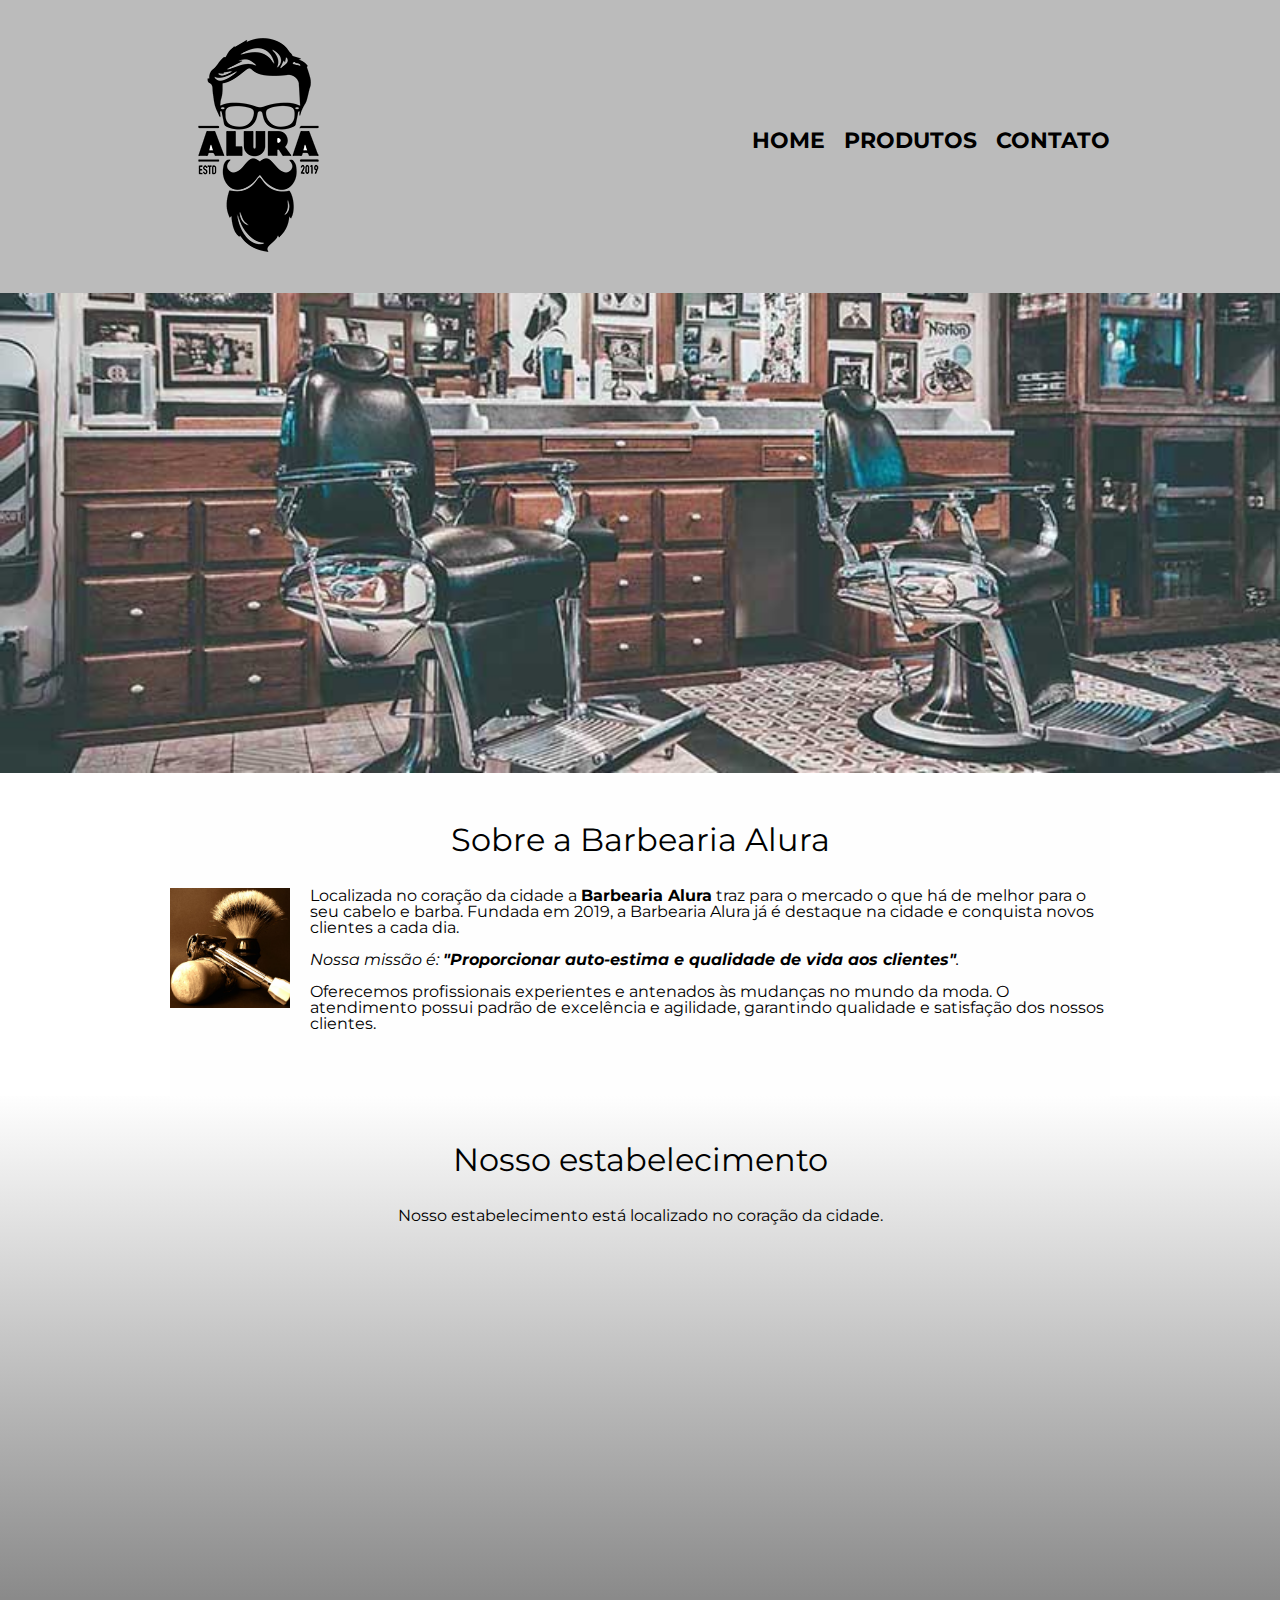
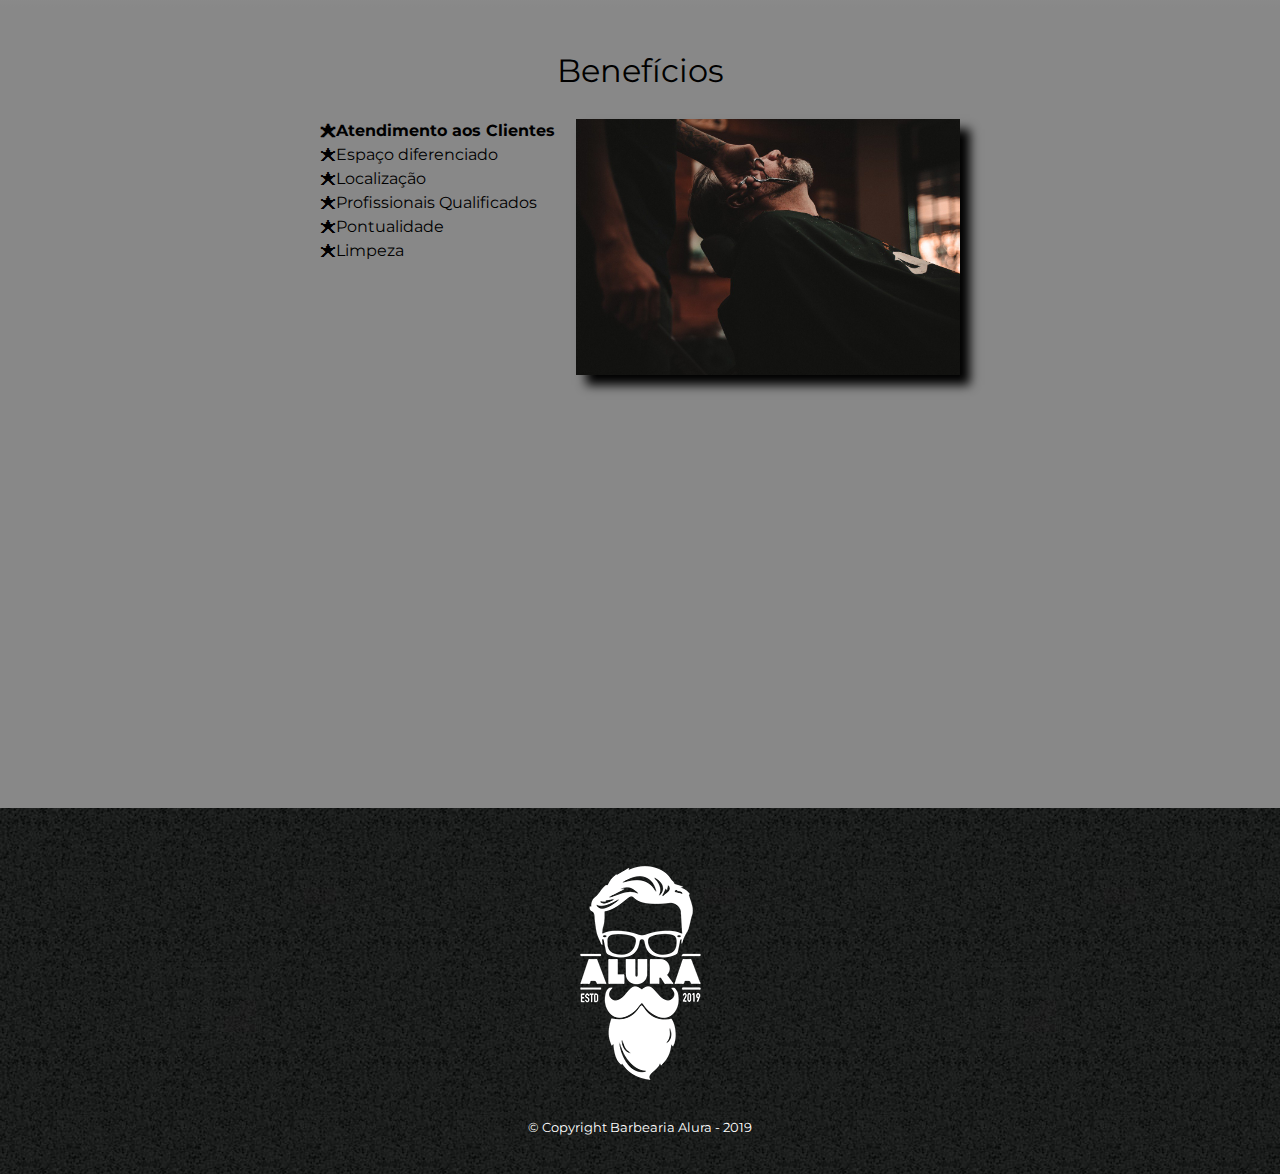
<file: index.html>
<!DOCTYPE html>
<html lang="pt-br">
	<head>
		<meta charset="UTF-8">
		<meta name="viewport" content="width=device-width">
		<title>Barbearia Alura</title>

		<link rel="stylesheet" href="reset.css">
		<link rel="stylesheet" href="style.css">
		<link href="https://fonts.googleapis.com/css?family=Montserrat&display=swap" rel="stylesheet">
	</head>

	<body>
		<header>
			<div class="caixa">
				<h1><img src="logo.png"></h1>
				<nav>
					<ul>
						<li><a href="index.html">Home</a></li>
						<li><a href="produtos.html">Produtos</a></li>
						<li><a href="contato.html">Contato</a></li>
					</ul>
				</nav>
			</div>
		</header>

		<img class="banner" src="banner.jpg">

		<main>
			<section class="principal">
				<h2 class="titulo-principal">Sobre a Barbearia Alura</h2>

				<img class="utensilios" src="utensilios.jpg" alt="Utensilios de um barbeiro.">
		 
				<p>Localizada no coração da cidade a <strong>Barbearia Alura</strong> traz para o mercado o que há de melhor para o seu cabelo e barba. Fundada em 2019, a Barbearia Alura já é destaque na cidade e conquista novos clientes a cada dia.</p>

				<p id="missao"><em>Nossa missão é: <strong>"Proporcionar auto-estima e qualidade de vida aos clientes"</strong>.</em></p>

				<p>Oferecemos profissionais experientes e antenados às mudanças no mundo da moda. O atendimento possui padrão de excelência e agilidade, garantindo qualidade e satisfação dos nossos clientes.</p>
			</section>

			<section class="mapa">
				<h3 class="titulo-principal">Nosso estabelecimento</h3>
				<p>Nosso estabelecimento está localizado no coração da cidade.</p>

				<div class="mapa-conteudo">
					<iframe src="https://www.google.com/maps/embed?pb=!1m18!1m12!1m3!1d3656.4483278365396!2d-46.63466568562861!3d-23.588249068469487!2m3!1f0!2f0!3f0!3m2!1i1024!2i768!4f13.1!3m3!1m2!1s0x94ce5a2b2ed7f3a1%3A0xab35da2f5ca62674!2sCaelum!5e0!3m2!1spt-BR!2sbr!4v1568814489656!5m2!1spt-BR!2sbr" width="100%" height="300" frameborder="0" style="border:0;" allowfullscreen=""></iframe>
				</div>
			</section>

			<section class="beneficios">
				<h3 class="titulo-principal">Benefícios</h3>

				<div class="conteudo-beneficios">
					<ul class="lista-beneficios">
						<li class="itens">Atendimento aos Clientes</li>
						<li class="itens">Espaço diferenciado</li>
						<li class="itens">Localização</li>
						<li class="itens">Profissionais Qualificados</li>
						<li class="itens">Pontualidade</li>
						<li class="itens">Limpeza</li>
					</ul><img src="beneficios.jpg" class="imagem-beneficios">
				</div>

				<div class="video">
					<iframe width="100%" height="315" src="https://www.youtube.com/embed/wcVVXUV0YUY" frameborder="0" allow="accelerometer; autoplay; encrypted-media; gyroscope; picture-in-picture" allowfullscreen></iframe>
				</div>
			</section>
		</main>

		<footer>
			<img src="logo-branco.png">
			<p class="copyright">&copy; Copyright Barbearia Alura - 2019</p>
		</footer>
	</body>
</html>
</file>
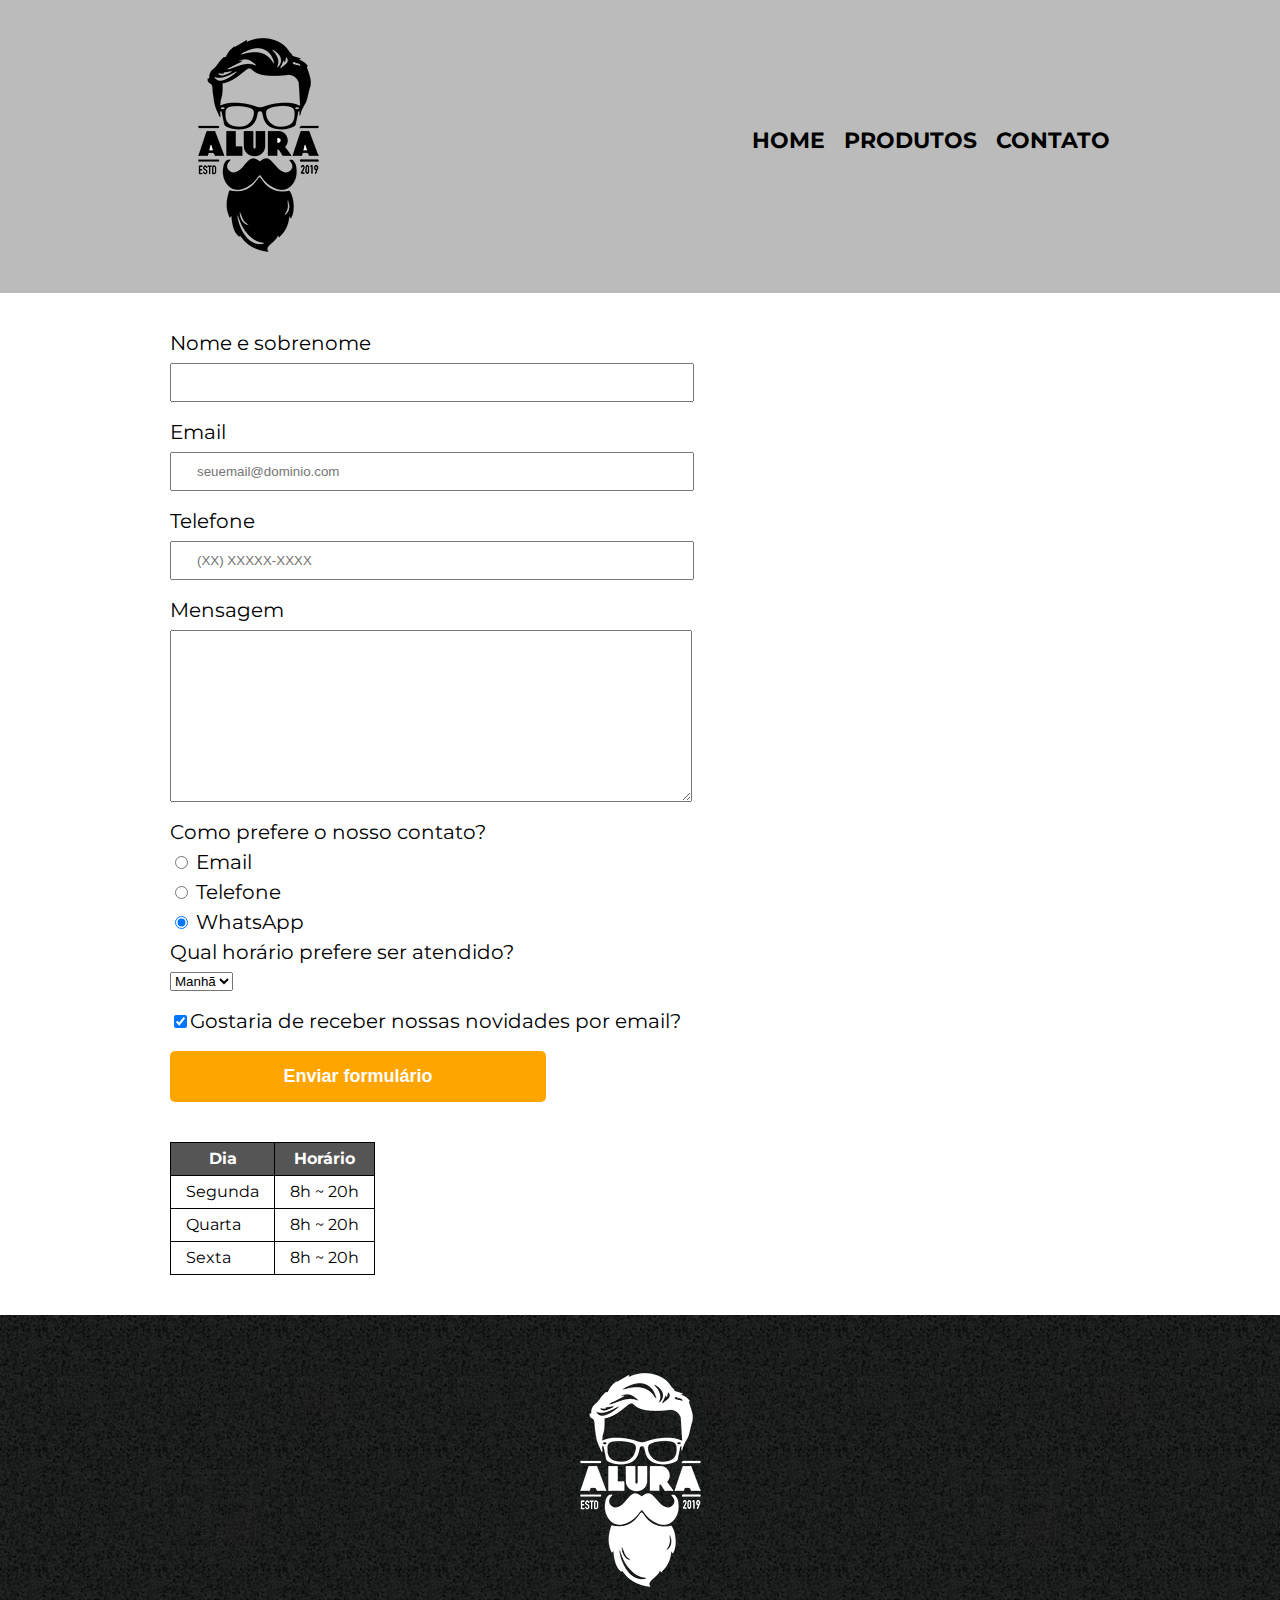
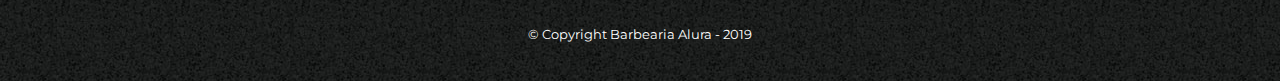
<file: contato.html>
<!DOCTYPE html>
<html>
	<head>
		<meta charset="UTF-8">
		<meta name="viewport" content="width=device-width">
		<title>Contato - Barbearia Alura</title>

		<link rel="stylesheet" href="reset.css">
		<link rel="stylesheet" href="style.css">
		<link href="https://fonts.googleapis.com/css?family=Montserrat&display=swap" rel="stylesheet">
	</head>
	<body>
		<header>
			<div class="caixa">
				<h1><img src="logo.png" alt="Logo da Barbearia Alura"></h1>

				<nav>
					<ul>
						<li><a href="index.html">Home</a></li>
						<li><a href="produtos.html">Produtos</a></li>
						<li><a href="contato.html">Contato</a></li>
					</ul>
				</nav>
			</div>
		</header>

		<main class="corpo-main">
			<form>
				<label for="nomesobrenome">Nome e sobrenome</label>
				<input type="text" id="nomesobrenome" class="input-padrao" required>

				<label for="email">Email</label>
				<input type="email" id="email" class="input-padrao" required placeholder="seuemail@dominio.com">

				<label for="telefone">Telefone</label>
				<input type="tel" id="telefone" class="input-padrao" required placeholder="(XX) XXXXX-XXXX">

				<label for="mensagem">Mensagem</label>
				<textarea cols="70" rows="10" id="mensagem" class="input-padrao" required></textarea>

				<fieldset>
					<legend>Como prefere o nosso contato?</legend>
					<label for="radio-email"><input type="radio" name="contato" value="email" id="radio-email"> Email</label>
					
					<label for="radio-telefone"><input type="radio" name="contato" value="telefone" id="radio-telefone"> Telefone</label>
					
					<label for="radio-whatsapp"><input type="radio" name="contato" value="whatsapp" id="radio-whatsapp" checked> WhatsApp</label>
				</fieldset>

				<fieldset>
					<legend>Qual horário prefere ser atendido?</legend>
					<select>
						<option>Manhã</option>
						<option>Tarde</option>
						<option>Noite</option>
					</select>
				</fieldset>

				<label class="checkbox"><input type="checkbox" checked>Gostaria de receber nossas novidades por email?</label>

				<input type="submit" value="Enviar formulário" class="enviar">
			</form>

			<table>
				<thead>
					<tr>
						<th>Dia</th>
						<th>Horário</th>
					</tr>
				</thead>
				<tbody>
					<tr>
						<td>Segunda</td>
						<td>8h ~ 20h</td>
					</tr>
					<tr>
						<td>Quarta</td>
						<td>8h ~ 20h</td>
					</tr>
					<tr>
						<td>Sexta</td>
						<td>8h ~ 20h</td>
					</tr>
				</tbody>	
			</table>
		</main>

		<footer>
			<img src="logo-branco.png" alt="Logo da Barbearia Alura">
			<p class="copyright">&copy; Copyright Barbearia Alura - 2019</p>
		</footer>
	</body>
</html>
</file>
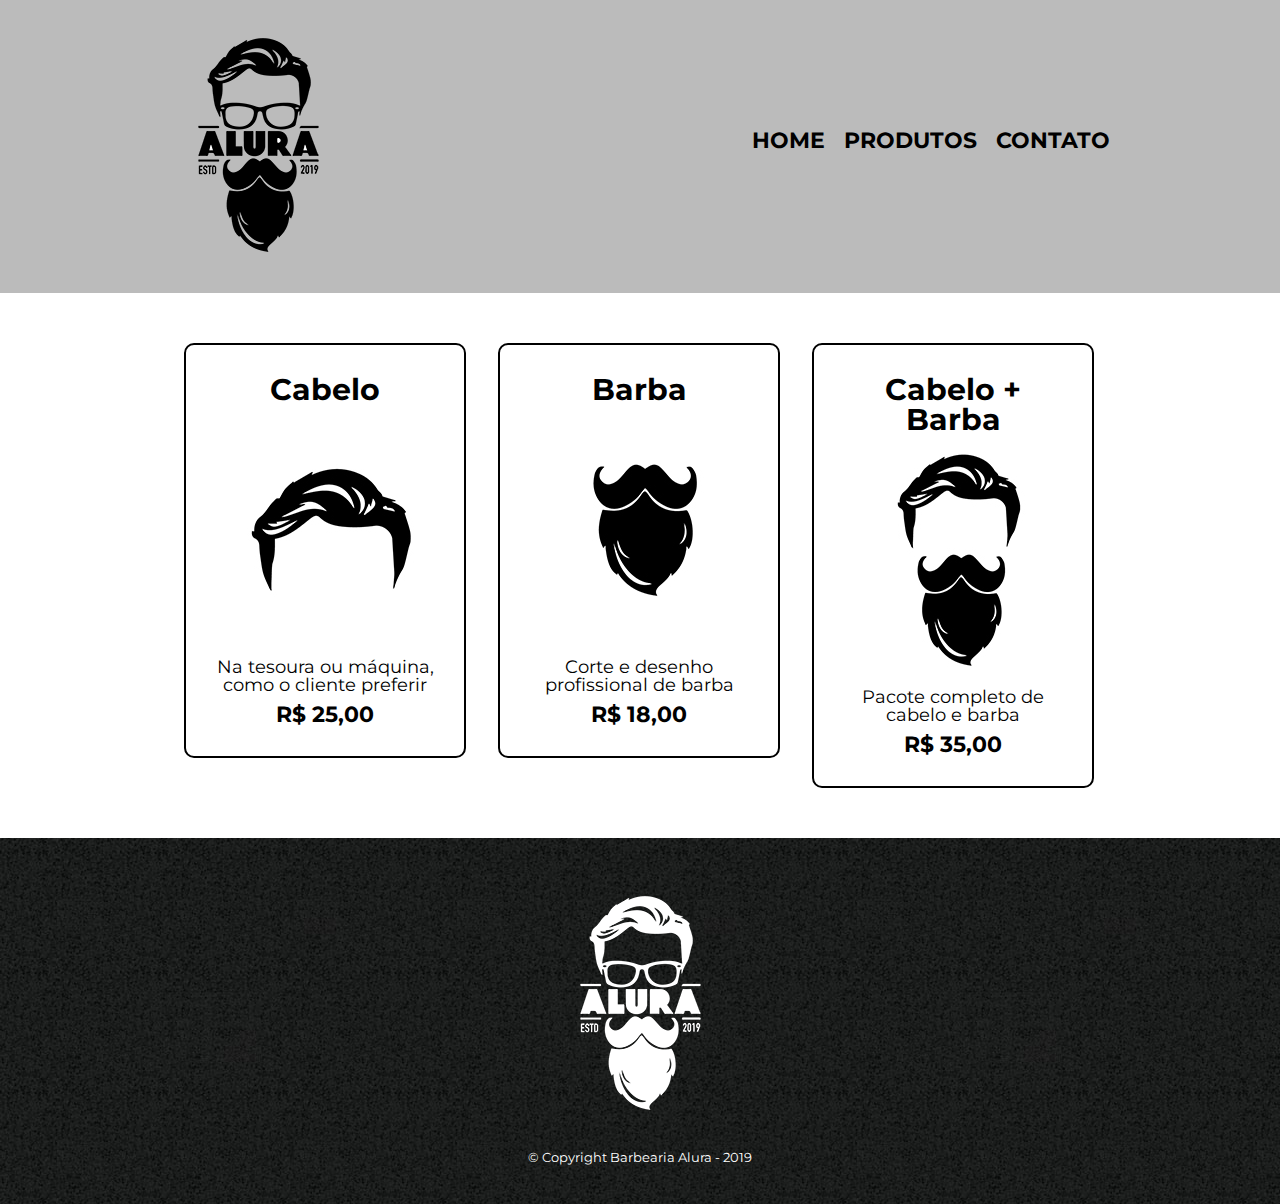
<file: produtos.html>
<!DOCTYPE html>
<html>
	<head>
		<meta charset="UTF-8">
		<meta name="viewport" content="width=device-width">
		<title>Produtos - Barbearia Alura</title>

		<link rel="stylesheet" href="reset.css">
		<link rel="stylesheet" href="style.css">
		<link href="https://fonts.googleapis.com/css?family=Montserrat&display=swap" rel="stylesheet">
	</head>
	<body>
		<header>
			<div class="caixa">
				<h1><img src="logo.png"></h1>

				<nav>
					<ul>
						<li><a href="index.html">Home</a></li>
						<li><a href="produtos.html">Produtos</a></li>
						<li><a href="contato.html">Contato</a></li>
					</ul>
				</nav>
			</div>
		</header>

		<main>
			<ul class="produtos">
				<li>
					<h2>Cabelo</h2>
					<img src="cabelo.jpg">
					<p class="produto-descricao">Na tesoura ou máquina, como o cliente preferir</p>
					<p class="produto-preco">R$ 25,00</p>
				</li>
				<li>
					<h2>Barba</h2>
					<img src="barba.jpg">
					<p class="produto-descricao">Corte e desenho profissional de barba</p>
					<p class="produto-preco">R$ 18,00</p>
				</li>
				<li>
					<h2>Cabelo + Barba</h2>
					<img src="cabelo+barba.jpg">
					<p class="produto-descricao">Pacote completo de cabelo e barba</p>
					<p class="produto-preco">R$ 35,00</p>
				</li>
			</ul>
		</main>

		<footer>
			<img src="logo-branco.png">
			<p class="copyright">&copy; Copyright Barbearia Alura - 2019</p>
		</footer>
	</body>
</html>
</file>
<file: style.css>
body {
	font-family: 'Montserrat', sans-serif;
}

header {
	background: #BBBBBB;
	padding: 20px 0;
}

.caixa {
	position: relative;
	width: 940px;
	margin: 0 auto;
}

nav {
	position: absolute;
	top: 110px;
	right: 0;
}

nav li {
	display: inline;
	margin: 0 0 0 15px;
}

nav a {
	text-transform: uppercase;
	color: #000000;
	font-weight: bold;
	font-size: 22px;
	text-decoration: none;
}

nav a:hover {
	color: #C78C19;
	text-decoration: underline;
}

.produtos {
	width: 940px;
	margin: 0 auto;
	padding: 50px 0;
}

.produtos li {
	display: inline-block;
	text-align: center;
	width: 30%;
	vertical-align: top;
	margin: 0 1.5%;
	padding: 30px 20px;
	box-sizing: border-box;
	border: 2px solid #000000;
	border-radius: 10px;
}

.produtos li:hover {
	border-color: #C78C19;
}

.produtos li:active {
	border-color: #088C19;	
}

.produtos li:hover h2 {
	font-size: 34px;
}

.produtos h2 {
	font-size: 30px;
	font-weight: bold;
}

.produto-descricao {
	font-size: 18px;
}

.produto-preco {
	font-size: 22px;
	font-weight: bold;
	margin-top: 10px;
}

footer {
	text-align: center;
	background: url("bg.jpg");
	padding: 40px 0;
}

.copyright {
	color: #FFFFFF;
	font-size: 13px;
	margin: 20px 0 0;
}

main {

}

.corpo-main{
	width: 940px;
	margin: 0 auto;
	
}

form {
	margin: 40px 0;
}

form label, form legend {
	display:block;
	font-size: 20px;
	margin: 0 0 10px;
}

.input-padrao {
	display: block;
	margin: 0 0 20px;
	padding: 10px 25px;
	width: 50%;
}

.checkbox {
	margin: 20px 0;
}

.enviar {
	width:40%;
	padding: 15px 0;
	background: orange;
	color: white;
	font-weight: bold;
	font-size: 18px;
	border: none;
	border-radius: 5px;
	transition: 1s all;
	cursor: pointer;
}

.enviar:hover {
	background: darkorange;
	transform: scale(1.2);
}

table {
	margin: 20px 0 40px;
}

thead {
	background: #555555;
	color: white;
	font-weight: bold;
}

td, th {
	border: 1px solid #000000;
	padding: 8px 15px;
}


/* css da página inicial */
.banner {
	width:100%;
}

.titulo-principal {
	text-align: center;
	font-size: 2em;
	margin: 0 0 1em;
	clear: left;
}

.principal {
	padding: 3em 0;
	background: #FEFEFE;
	width: 940px;
	margin: 0 auto;
}

.principal p {
	margin: 0 0 1em;
}

.principal strong {
	font-weight: bold;
}

.principal em {
	font-style: italic;
}

.utensilios {
	width: 120px;
	float: left;
	margin: 0 20px 20px 0;
}

.mapa {
	padding: 3em 0;
	background: linear-gradient(#FEFEFE, #888888);
}

.mapa-conteudo {
	width: 940px;
	margin: 0 auto;
}

.mapa p {
	margin: 0 0 2em;
	text-align: center;
}

.beneficios {
	padding: 3em 0;
	background: #888888;
}

.conteudo-beneficios {
	width: 640px;
	margin: 0 auto;
}

.lista-beneficios {
	width: 40%;
	display: inline-block;
	vertical-align: top;
}

.itens {
	line-height: 1.5;
}

.itens:first-child {
	font-weight: bold;
}

.itens:before {
	content: "🟊";
}

.imagem-beneficios {
	width: 60%;
	opacity: 1;
	transition: 400ms;
	box-shadow: 10px 10px 10px 0 #000000;
}

.imagem-beneficios:hover {
	opacity: 0.3;
}

.video {
	width: 560px;
	margin: 2em auto;
}

@media screen and (max-width: 480px) {
	.caixa, .principal, .conteudo-beneficios, .mapa-conteudo, .video {
		width: auto;
	}

	h1 {
		text-align: center;
	}

	nav {
		position: static;
	}

	.lista-beneficios, .imagem-beneficios {
		width: 100%;
	}
}
</file>
